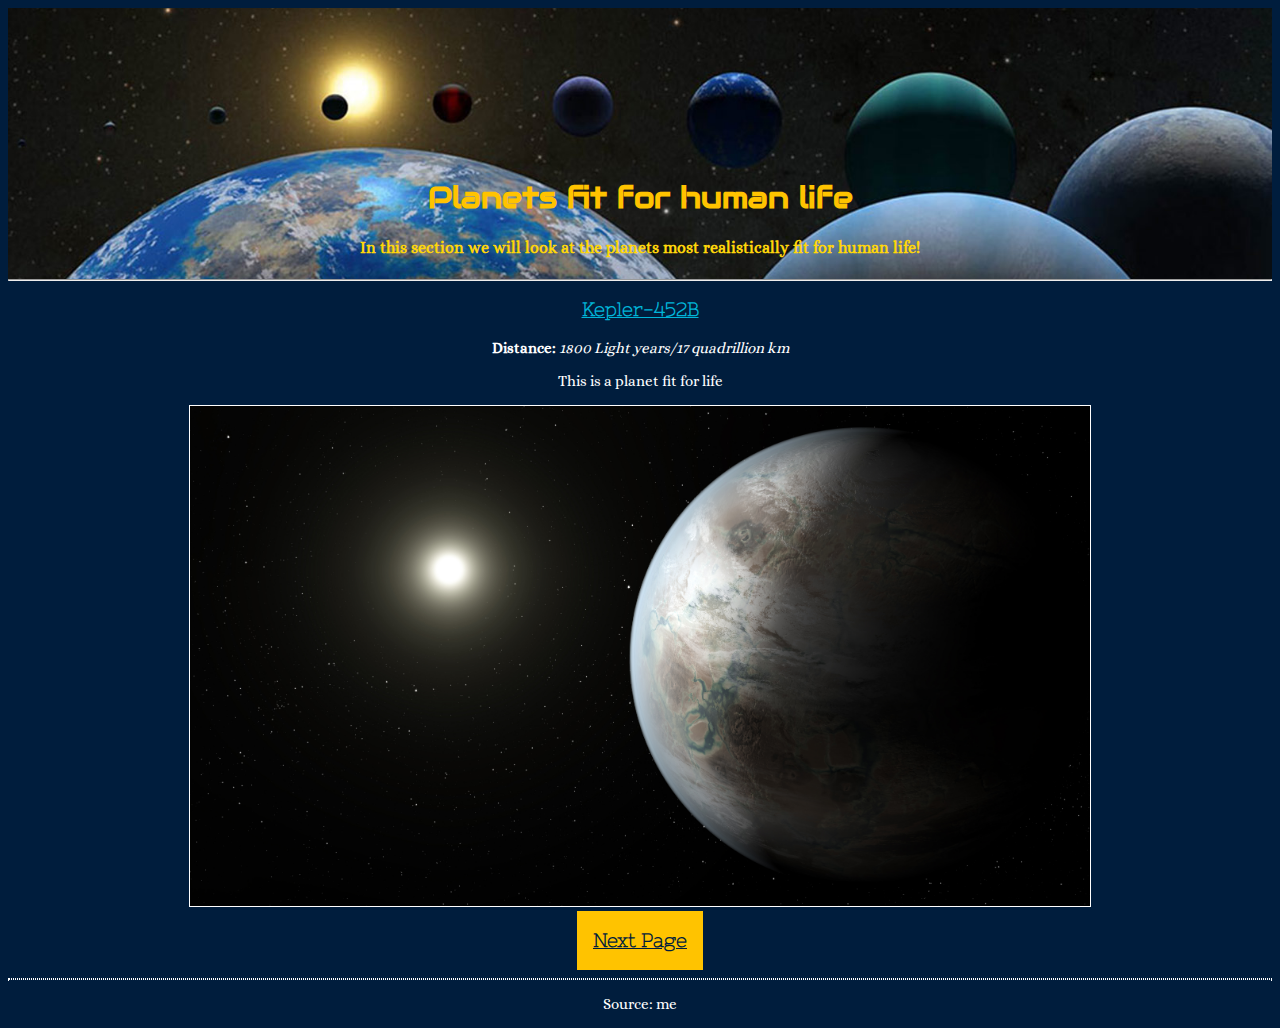
<file: index.html>
<!-- HTML = Hypertext Markup Language -->

<!DOCTYPE html>
<html lang="en">
    <head>
        <meta charset="UTF-8">
        <title>Planets fit for life</title>
        <link rel="stylesheet" href="stylepage.css"/>
        <link href='https://fonts.googleapis.com/css?family=Alice' rel='stylesheet'>
        <link href='https://fonts.googleapis.com/css?family=Audiowide' rel='stylesheet'>
        <link href='https://fonts.googleapis.com/css?family=Nixie One' rel='stylesheet'>
    </head>
    <body>
        <header>
        </header>
        <main role="main">
            <section id="hero">
                <h1>Planets fit for human life</h1>
                <h4>In this section we will look at the planets most realistically fit for human life!</h4>
                <hr>
            </section>
            <section>
                <h3><a href="https://en.wikipedia.org/wiki/Kepler-452b">Kepler-452B</a> </h3>
                <p><b>Distance:</b> <i>1800 Light years/17 quadrillion km</i></p>
                <p>This is a planet fit for life</p>
                <a href ="https://en.wikipedia.org/wiki/Kepler-452b"><img src="kepler.png" height="500" width="900"> </a>
                <br>
                <nav><h3><a href="page2.html">Next Page</a> </h3></nav>
                <hr class="new1">
            </section>
        </main>
    </body>
<footer>
    <p>Source: me</p>
</footer>
</html>
</file>
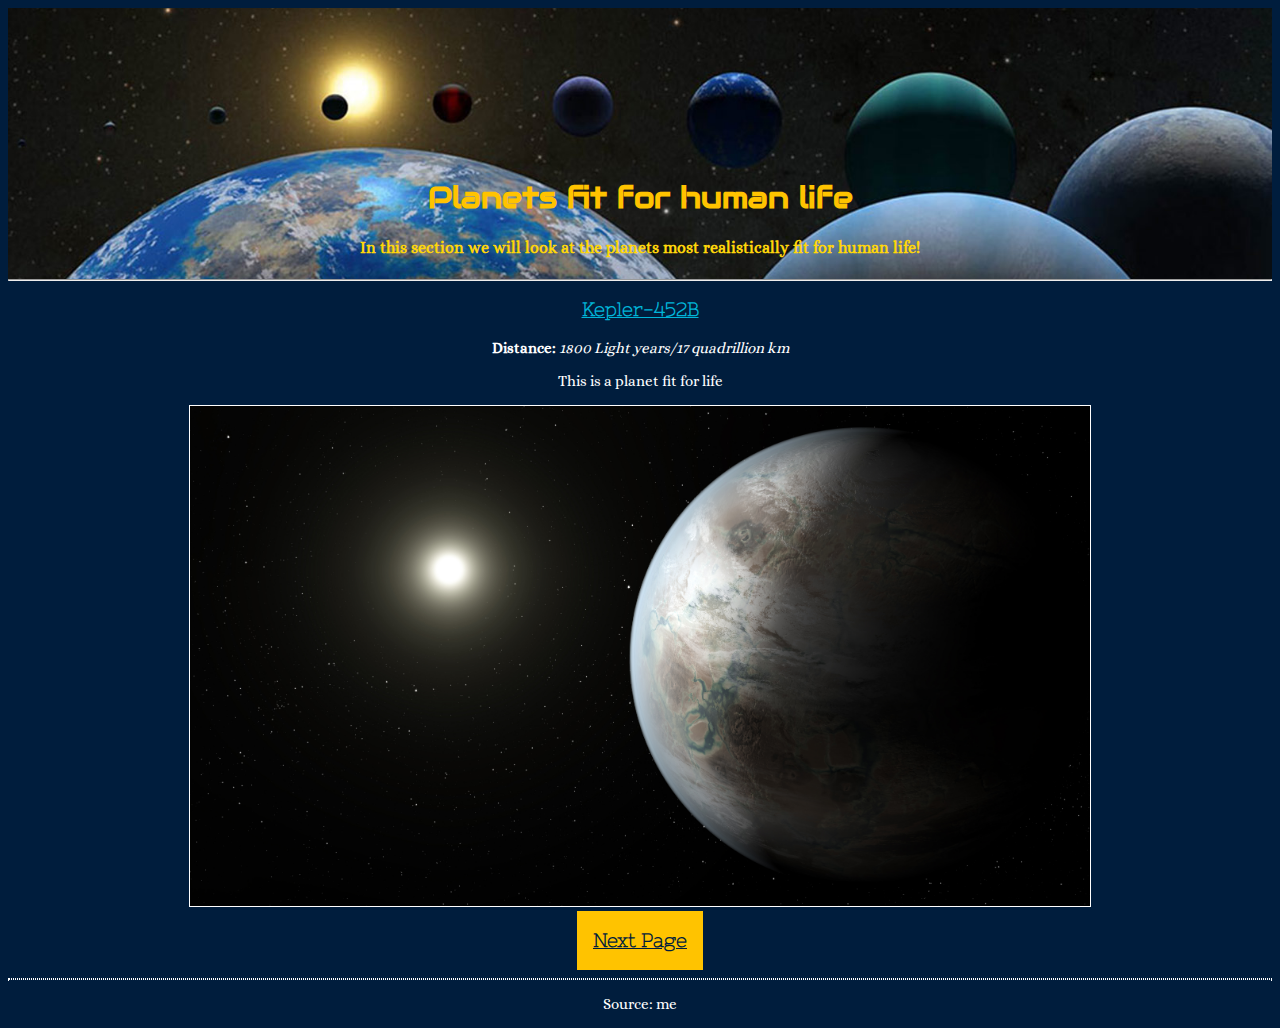
<file: page.html>
<!-- HTML = Hypertext Markup Language -->

<!DOCTYPE html>
<html lang="en">
    <head>
        <meta charset="UTF-8">
        <title>Planets fit for life</title>
        <link rel="stylesheet" href="stylepage.css"/>
        <link href='https://fonts.googleapis.com/css?family=Alice' rel='stylesheet'>
        <link href='https://fonts.googleapis.com/css?family=Audiowide' rel='stylesheet'>
        <link href='https://fonts.googleapis.com/css?family=Nixie One' rel='stylesheet'>
    </head>
    <body>
        <header>
        </header>
        <main role="main">
            <section id="hero">
                <h1>Planets fit for human life</h1>
                <h4>In this section we will look at the planets most realistically fit for human life!</h4>
                <hr>
            </section>
            <section>
                <h3><a href="https://en.wikipedia.org/wiki/Kepler-452b">Kepler-452B</a> </h3>
                <p><b>Distance:</b> <i>1800 Light years/17 quadrillion km</i></p>
                <p>This is a planet fit for life</p>
                <a href ="https://en.wikipedia.org/wiki/Kepler-452b"><img src="kepler.png" height="500" width="900"> </a>
                <br>
                <nav><h3><a href="file:///C:/Users/KAPIL/Downloads/page2.html">Next Page</a> </h3></nav>
                <hr class="new1">
            </section>
        </main>
    </body>
<footer>
    <p>Source: me</p>
</footer>
</html>
</file>
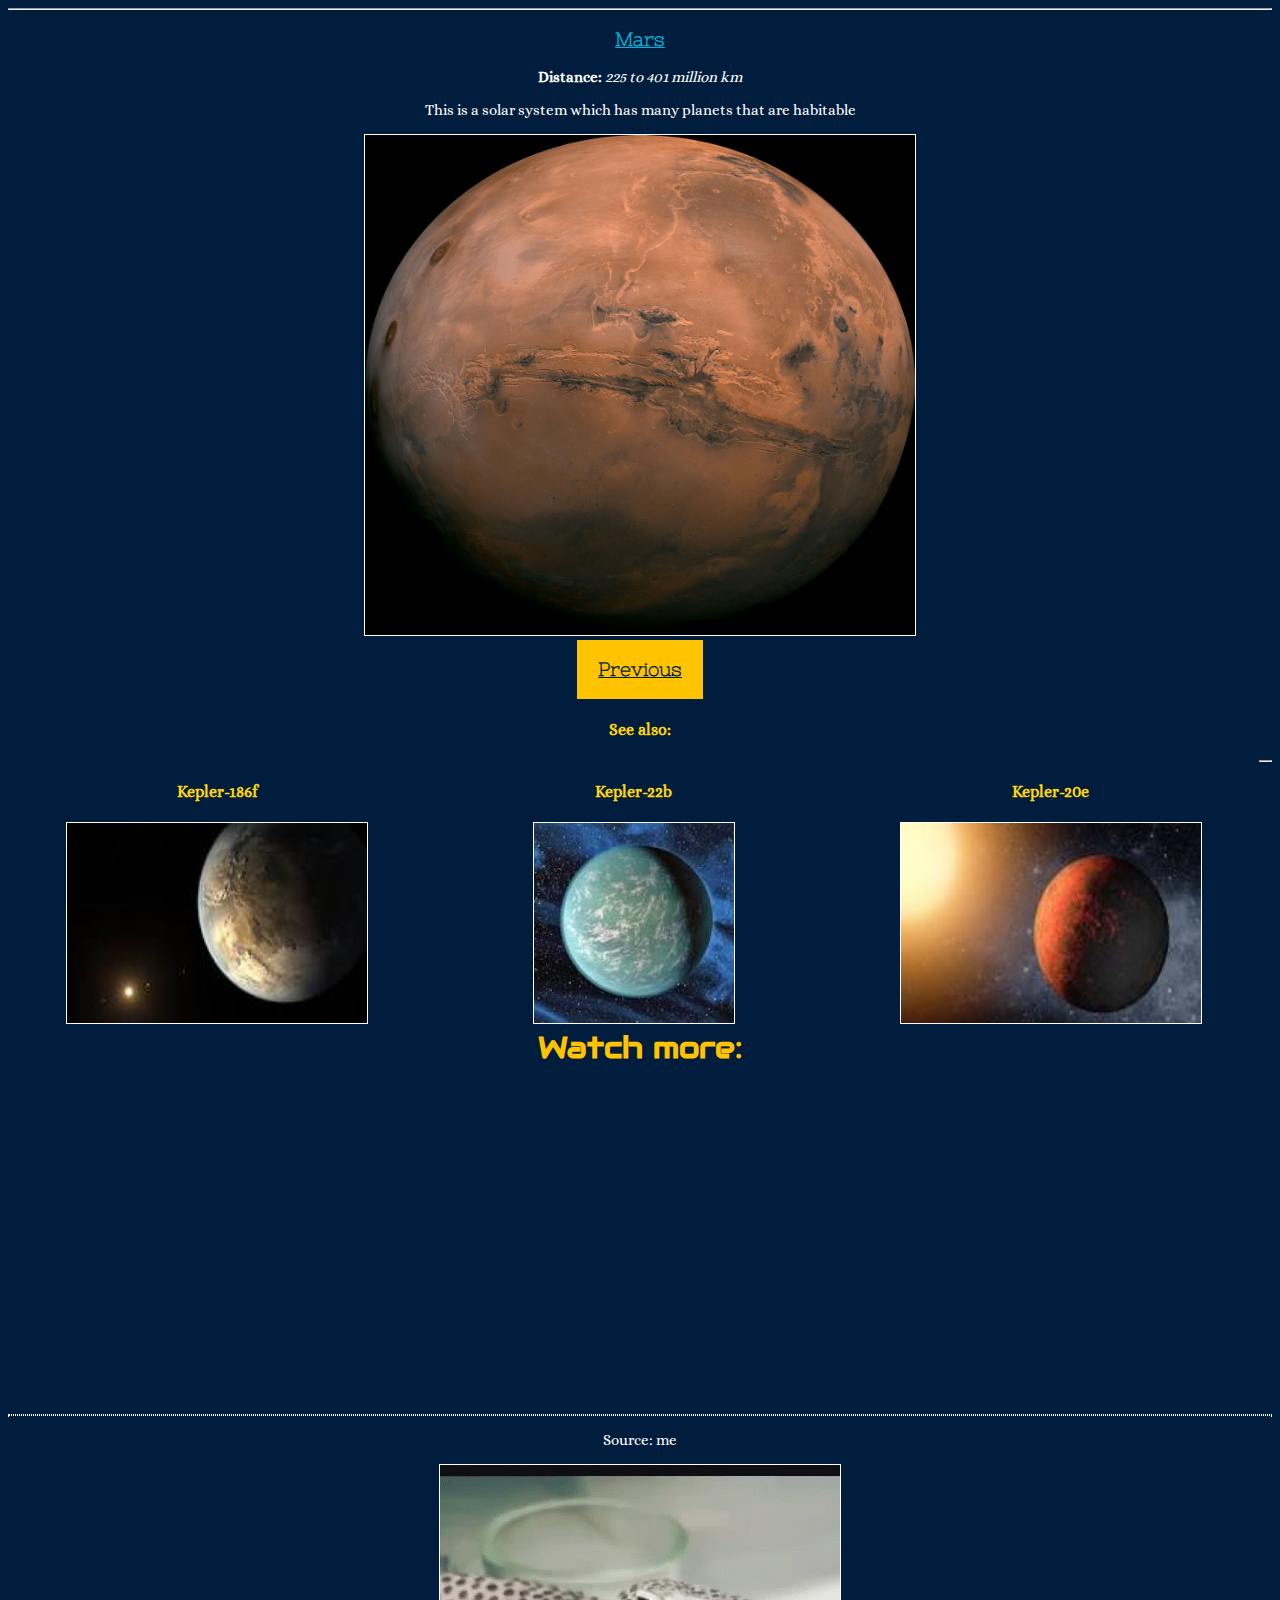
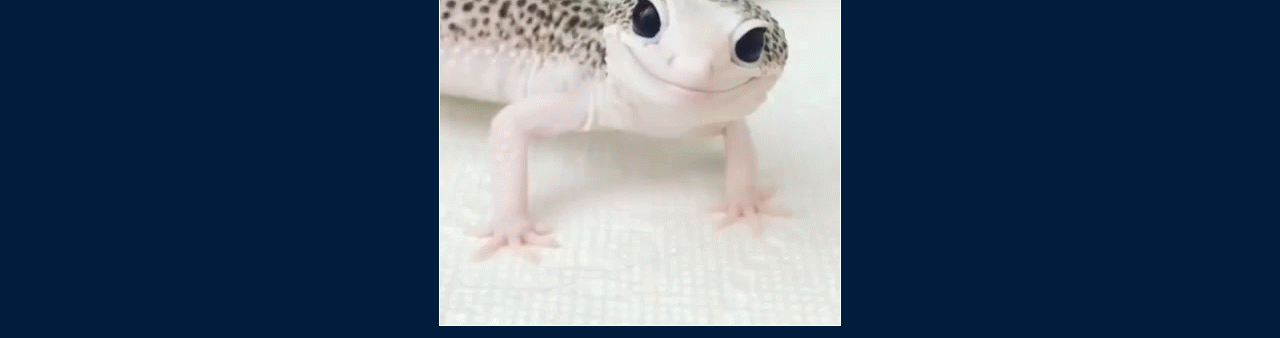
<file: page3.html>
<!DOCTYPE html>
<html lang="en">
    <head>
        <meta charset="UTF-8">
        <title>Planets fit for life</title>
        <link rel="stylesheet" href="stylepage.css"/>
        <link href='https://fonts.googleapis.com/css?family=Alice' rel='stylesheet'>
        <link href='https://fonts.googleapis.com/css?family=Audiowide' rel='stylesheet'>
        <link href='https://fonts.googleapis.com/css?family=Nixie One' rel='stylesheet'>
    </head>
    <body>
        <header>
        </header>
        <main role="main">
            <section>
                <hr>
                <h3><b><a href="https://en.wikipedia.org/wiki/Mars">Mars</a> </b></h3>
                <p><b>Distance:</b> <i>225 to 401 million km</i></p>
                <p>This is a solar system which has many planets that are habitable</p>
                <a href = "https://en.wikipedia.org/wiki/Mars"><img src="mars.png" height="500" width="550"></a>
                <br>
                <nav><h3><a href="page2.html">Previous</a> </h3></nav>
                <h4>See also:</h4>
                <div class="ta">
                    <h4>Kepler-186f</h4>
                    <img src="kepler-186f.jpg" height="200" width="300">
                </div>
                <div class="tb">
                    <h4>Kepler-22b</h4>
                    <img src="Kepler-22b.jpg" height="200" width="200">
                </div>
                <div class="tc">
                    <h4>Kepler-20e</h4>
                    <img src="Kepler-20e.jpg" height="200" width="300">
                </div>
                <hr>
                <h1>Watch more:</h1>
                <iframe width="560" height="315" src="https://www.youtube.com/embed/tlTfOJFSIGY" title="YouTube video player" frameborder="0" allow="accelerometer; autoplay; clipboard-write; encrypted-media; gyroscope; picture-in-picture; web-share" allowfullscreen></iframe>
                <hr class="new1">
            </section>
        </main>
    </body>
<footer>
    <p>Source: me</p>
    <img src="wink-gecko.gif" alt="Winking Gecko">
</footer>
</html>
</file>
<file: stylepage.css>
body{
    background-color: #001d3d;
    text-align: center;
    font-family: 'Alice';
}

#hero{
    background-image: url(exo.jpg);
    background-color: rgba(255, 255, 255, 0.5);
    background-size: 100%;
    background-repeat: no-repeat;
    background-position-y: 10%;
    margin: 0px;
    padding-top: 150px;
    width: 100%;
    height: 100%;
}

p {
    color: white; 
    text-align: center;
    font-family: 'Alice';
    font-size: 15px;
}

h4 {
    color: #ffd60a;
    text-align: center;
    font-family: 'Alice';
    
}

summary {
    color: #ffd60a;
    text-align: center;
    font-family: 'Alice';
    text-decoration: underline;
}

h1 {
    color: #ffc300;
    text-align: center;
    font-family: 'Audiowide';
    font-size: 30px;
}

a {
    color: #00b4d8;
    text-align: center;
    font-family: 'Nixie One';
}

a.sc {
    color: #00b4d8;
    text-align: center;
}

a.li {
    font-family: 'Nixie One';
    text-decoration: none;
}

nav {
    background-color:#ffc300;
    width: 10%;
    display: inline-block;
}

nav h3:hover{
    background-color:#ffd60a;
    display: block;
}
nav a {
    color:#001d3d;
    display: block;
}

hr.new1 {
    border: 1px dotted white;
  }

img {
    border: 1px solid white;
}

ul {
    padding-left: 40px;
    list-style-type: none;
}
ul li {
    padding-left: 20px;
    background-image: url(planetdotjot.png);
    background-position: 0 0;
    background-size: 1.6 rem 1.6 rem;
    background-repeat: no-repeat;
    background-size: 20px;
    background-position-x: 47%;
    background-position-y: 50%;
}

table, th, td {
    border: 1px solid white;
    margin-left: auto;
    margin-right: auto;
    color:#ffffff;
}

div.c{
    float:left;
    width:33%;
}

div.d{
    float:left;
    width:64%;
}
div.ta{
    float:left;
    width:33%;
}
div.tb{
    float:left;
    width:33%;
}
div.tc{
    float:left;
    width:33%;
}
</file>
